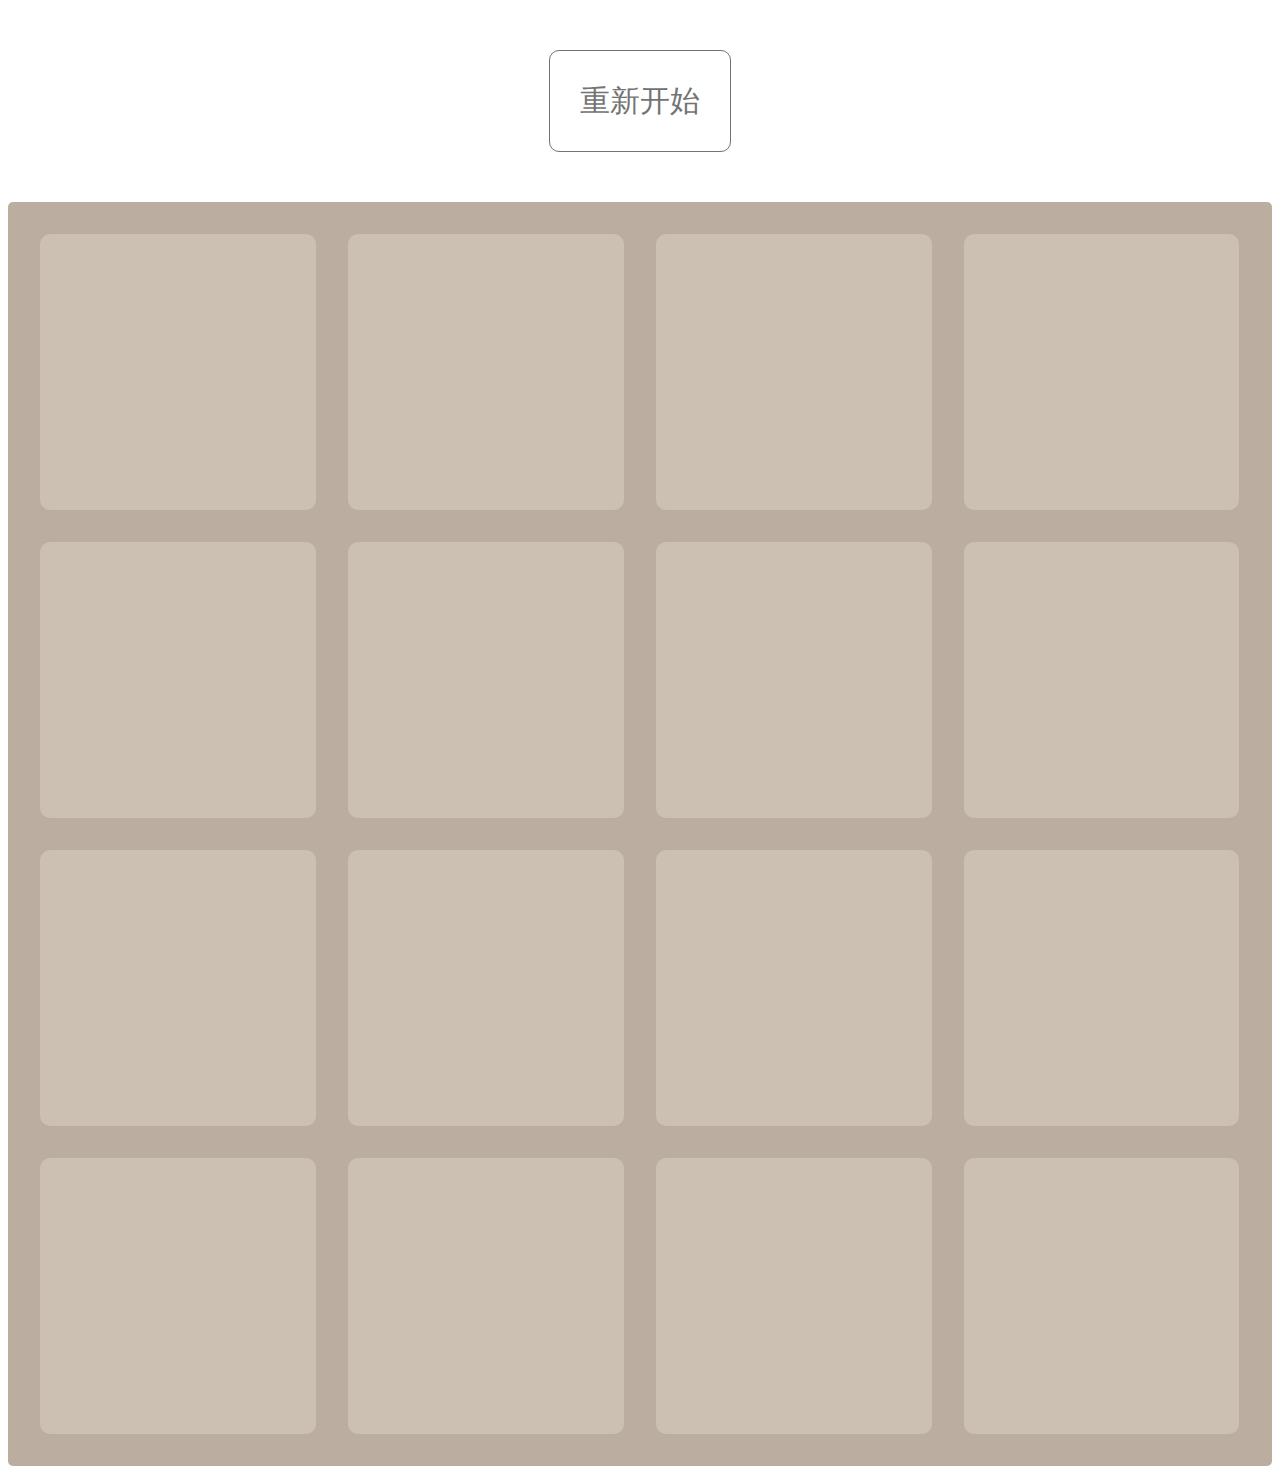
<file: index.html>
<!DOCTYPE html>
<html lang="en">
<head>
	<meta charset="UTF-8">
	<title>2048</title>
	<meta name="viewport" content="user-scalable=no">
	<script type="text/javascript" src="http://cdnjscn.b0.upaiyun.com/libs/jquery/2.1.1/jquery.min.js"></script>
	<style type="text/css">
		#click {
			display: block;
			width: 180px;
			margin: 50px auto;
			text-align: center;
			font-family: Helvetica, Tahoma, Arial, "Microsoft YaHei", "微软雅黑",SimSun, "宋体", sans-serif;
			font-size: 30px;
			line-height: 100px;
			border-radius: 10px;
			border:1px solid #737373;
			color:#737373;
		}

		.container {
			text-align: center;
			margin: 0 auto;
		}

		.play_area {
			text-align: left;
			margin: 0 auto ;
			width: 100%;
			padding-bottom: 100%;
			background-color: #bbada0;
			border-radius: 5px;
			-moz-user-select:none;/*火狐*/
			-webkit-user-select:none;/*webkit浏览器*/
			-ms-user-select:none;/*IE10*/
			-khtml-user-select:none;/*早期浏览器*/
			user-select:none;
			cursor: default;
			overflow: hidden;
			position: relative;
		}
		.row0,.row1,.row2,.row3 {
			margin-top: 2.56%;
			width: 97.435%;
			position: absolute;
		}
		.row1{
			top:24.359%;
		}
		.row2{
			top:48.71%;
		}
		.row3{
			top:73.077%;
		}
		.grid {
			display: inline-block;
			position: relative;
			width: 22.368%;
			padding-bottom: 22.368%;
			background-color: #ccc0b3;
			border-radius: 10px;
			margin-left: 2.631%;
		}

		.card {
			display: inline-block;
			border-radius: 10px;
			text-align: center;
			font-size: 32px;
			font-family: Helvetica, Tahoma, Arial, "Microsoft YaHei", "微软雅黑",SimSun, "宋体", sans-serif;
			font-weight: bold;
			line-height: 85px;
			color: #828282;
			z-index: 2;
			width: 100px;
			height: 100px;
			-webkit-transition: 0.15s;
			-moz-transition: 0.15s;
			-o-transition: 0.15s;
			-ms-transition: 0.15s;
			transition: 0.15s;
			position: absolute;
		}

		.cardInside {
			width: 100px;
			height: 100px;
			background-color: #eee4da;
			border-radius: 10px;
		}

		.appear {
			-webkit-animation:appear 0.15s;
			-moz-animation:appear 0.15s;
			-o-animation:appear 0.15s;
			-ms-animation:appear 0.15s;
			animation:appear 0.15s;
		}
		@-webkit-keyframes appear {
			0% {-webkit-transform: scale(0) ;}
			100% {-webkit-transform: scale(1) ;}
		}
		@-moz-keyframes appear {
			0% {-moz-transform: scale(0) ;}
			100% {-moz-transform: scale(1) ;}
		}
		@-o-keyframes appear {
			0% {-o-transform: scale(0) ;}
			100% {-o-transform: scale(1) ;}
		}
		@-ms-keyframes appear {
			/*IE下如果设置为0，会闪烁一下*/
			0% {-ms-transform: scale(0.01) ;}
			100% {-ms-transform: scale(1) ;}
		}
		@keyframes appear {
			/*IE下如果设置为0，会闪烁一下*/
			0% {transform: scale(0.01) ;}
			100% {transform: scale(1) ;}
		}

		.pop {
			-webkit-animation:pop 0.3s;
			-moz-animation:pop 0.3s;
			-o-animation:pop 0.3s;
			-ms-animation:pop 0.3s;
			animation:pop 0.3s;
		}
		@-webkit-keyframes pop {
			0% {-webkit-transform: scale(1) ;}
			50% {-webkit-transform: scale(1);}
			75% {-webkit-transform: scale(1.2);}
			100% {-webkit-transform: scale(1) ;}
		}
		@-moz-keyframes pop {
			0% {-moz-transform: scale(1) ;}
			50% {-moz-transform: scale(1);}
			75% {-moz-transform: scale(1.2);}
			100% {-moz-transform: scale(1) ;}
		}
		@-o-keyframes pop {
			0% {-o-transform: scale(1) ;}
			50% {-o-transform: scale(1);}
			75% {-o-transform: scale(1.2);}
			100% {-o-transform: scale(1) ;}
		}
		@-ms-keyframes pop {
			0% {-ms-transform: scale(1) ;}
			50% {-ms-transform: scale(1);}
			75% {-ms-transform: scale(1.2);}
			100% {-ms-transform: scale(1) ;}
		}
		@keyframes pop {
			0% {transform: scale(1) ;}
			50% {transform: scale(1);}
			75% {transform: scale(1.2);}
			100% {transform: scale(1) ;}
		}

		.hid {
			display: none;
		}

		.card_container {
			position: absolute;
		}
	</style>
</head>
<body>
<!--<img id="test" src="" alt="" style='border:1px solid black' />-->
<canvas id="canvas" width="300" height="300" class="hid" style="border:1px solid black"></canvas>
	<div class="container">
		<p id="click">重新开始</p>
		<div class="play_area">
			<div class="row row0">
				<div class="grid"></div><div class="grid"></div><div class="grid"></div><div class="grid"></div>
			</div>
			<div class="row row1">
				<div class="grid"></div><div class="grid"></div><div class="grid"></div><div class="grid"></div>
			</div>
			<div class="row row2">
				<div class="grid"></div><div class="grid"></div><div class="grid"></div><div class="grid"></div>
			</div>
			<div class="row row3">
				<div class="grid"></div><div class="grid"></div><div class="grid"></div><div class="grid"></div>
			</div>
			<div class="card_container"></div>
		</div>
	</div>

	<script type="text/javascript">
		// $(function () {

        //浏览器检测
        {
            var client = function(){

                //rendering engines
                var engine = {
                    ie: 0,
                    gecko: 0,
                    webkit: 0,
                    khtml: 0,
                    opera: 0,

                    //complete version
                    ver: null
                };

                //browsers
                var browser = {

                    //browsers
                    ie: 0,
                    firefox: 0,
                    safari: 0,
                    konq: 0,
                    opera: 0,
                    chrome: 0,

                    //specific version
                    ver: null
                };


                //platform/device/OS
                var system = {
                    win: false,
                    mac: false,
                    x11: false,

                    //mobile devices
                    iphone: false,
                    ipod: false,
                    ipad: false,
                    ios: false,
                    android: false,
                    nokiaN: false,
                    winMobile: false,

                    //game systems
                    wii: false,
                    ps: false
                };

                //detect rendering engines/browsers
                var ua = navigator.userAgent;
                if (window.opera){
                    engine.ver = browser.ver = window.opera.version();
                    engine.opera = browser.opera = parseFloat(engine.ver);
                } else if (/AppleWebKit\/(\S+)/.test(ua)){
                    engine.ver = RegExp["$1"];
                    engine.webkit = parseFloat(engine.ver);

                    //figure out if it's Chrome or Safari
                    if (/Chrome\/(\S+)/.test(ua)){
                        browser.ver = RegExp["$1"];
                        browser.chrome = parseFloat(browser.ver);
                    } else if (/Version\/(\S+)/.test(ua)){
                        browser.ver = RegExp["$1"];
                        browser.safari = parseFloat(browser.ver);
                    } else {
                        //approximate version
                        var safariVersion = 1;
                        if (engine.webkit < 100){
                            safariVersion = 1;
                        } else if (engine.webkit < 312){
                            safariVersion = 1.2;
                        } else if (engine.webkit < 412){
                            safariVersion = 1.3;
                        } else {
                            safariVersion = 2;
                        }

                        browser.safari = browser.ver = safariVersion;
                    }
                } else if (/KHTML\/(\S+)/.test(ua) || /Konqueror\/([^;]+)/.test(ua)){
                    engine.ver = browser.ver = RegExp["$1"];
                    engine.khtml = browser.konq = parseFloat(engine.ver);
                } else if (/rv:([^\)]+)\) Gecko\/\d{8}/.test(ua)){
                    engine.ver = RegExp["$1"];
                    engine.gecko = parseFloat(engine.ver);

                    //determine if it's Firefox
                    if (/Firefox\/(\S+)/.test(ua)){
                        browser.ver = RegExp["$1"];
                        browser.firefox = parseFloat(browser.ver);
                    }
                } else if (/MSIE ([^;]+)/.test(ua)){
                    engine.ver = browser.ver = RegExp["$1"];
                    engine.ie = browser.ie = parseFloat(engine.ver);
                }

                //detect browsers
                browser.ie = engine.ie;
                browser.opera = engine.opera;


                //detect platform
                var p = navigator.platform;
                system.win = p.indexOf("Win") == 0;
                system.mac = p.indexOf("Mac") == 0;
                system.x11 = (p == "X11") || (p.indexOf("Linux") == 0);

                //detect windows operating systems
                if (system.win){
                    if (/Win(?:dows )?([^do]{2})\s?(\d+\.\d+)?/.test(ua)){
                        if (RegExp["$1"] == "NT"){
                            switch(RegExp["$2"]){
                                case "5.0":
                                    system.win = "2000";
                                    break;
                                case "5.1":
                                    system.win = "XP";
                                    break;
                                case "6.0":
                                    system.win = "Vista";
                                    break;
                                case "6.1":
                                    system.win = "7";
                                    break;
                                default:
                                    system.win = "NT";
                                    break;
                            }
                        } else if (RegExp["$1"] == "9x"){
                            system.win = "ME";
                        } else {
                            system.win = RegExp["$1"];
                        }
                    }
                }

                //mobile devices
                system.iphone = ua.indexOf("iPhone") > -1;
                system.ipod = ua.indexOf("iPod") > -1;
                system.ipad = ua.indexOf("iPad") > -1;
                system.nokiaN = ua.indexOf("NokiaN") > -1;

                //windows mobile
                if (system.win == "CE"){
                    system.winMobile = system.win;
                } else if (system.win == "Ph"){
                    if(/Windows Phone OS (\d+.\d+)/.test(ua)){;
                        system.win = "Phone";
                        system.winMobile = parseFloat(RegExp["$1"]);
                    }
                }


                //determine iOS version
                if (system.mac && ua.indexOf("Mobile") > -1){
                    if (/CPU (?:iPhone )?OS (\d+_\d+)/.test(ua)){
                        system.ios = parseFloat(RegExp.$1.replace("_", "."));
                    } else {
                        system.ios = 2;  //can't really detect - so guess
                    }
                }

                //determine Android version
                if (/Android (\d+\.\d+)/.test(ua)){
                    system.android = parseFloat(RegExp.$1);
                }

                //gaming systems
                system.wii = ua.indexOf("Wii") > -1;
                system.ps = /playstation/i.test(ua);

                //return it
                return {
                    engine:     engine,
                    browser:    browser,
                    system:     system
                };

            }();

        }
            //利用canvas实时创建数字卡片

        (function(){
            var numbers=["2","4","8","16","32","64","128","256","512","1024","2048"];
            var bgc=["#eee4da","#ede0c8","#f2b179","#f59563","#f67c5f","#f65e3b","#edcf72","#edcc61","#edc850","#edc53f","#edc22e"];
            var numberLength=[];
            var numberHeight=[];
            var canvas=document.getElementById("canvas");
            var context=canvas.getContext("2d");
            var style = document.createElement("style");
            var imageUrl;
            var imageData;
            var count;
            var isStart;
            var startY;
            style.appendChild(document.createTextNode(""));
            context.font="bold 180px Arial";
            context.fillStyle="#776e65";
            for(var i= 0,length=numbers.length;i<length;i++){
                if(i==2){
                    context.fillStyle="#f9f6f2";
                }
                if(i==6){
                    context.font="bold 140px Arial"
                }
                if(i==9){
                    context.font="bold 100px Arial"
                }
                //第一步获取数字宽度，从左到右扫描每一列，如果全为白色，则计数+1
                context.textBaseline="top";
                context.fillText(numbers[i],0,0);
                imageData = context.getImageData(0,0,300,300);
                for(var x=298;x>=0;x--){
                    for(var y=0;y<300;y++){
                        if(imageData.data[(y*300+x)*4+3]!=0){
                            numberLength.push(x);
                            x=0;
                            break;
                        }
                    }
                }
                context.clearRect(0,0,300,300);
                context.textBaseline="middle";
                if(client.engine.gecko!=0){
                    context.translate(0,12);
                }
                context.fillText(numbers[i],150 -0.5*numberLength[i],150);
                if(client.engine.gecko!=0){
                    context.translate(0,-12);
                }
                imageUrl=canvas.toDataURL("image/png");
                style.innerHTML+='.num'+numbers[i]+' {background-color: '+bgc[i]+';background-image: url('+imageUrl+');background-size:contain;}';
                context.clearRect(0,0,300,300);
            }
            document.head.appendChild(style);
        })();

			//非手机竖屏时设置宽度
			if(window.screen.availWidth>=window.screen.availHeight){
				var containerWidth = window.screen.availHeight*0.65;
				$(".container").css('width', containerWidth+"px");
			}


			//用到的常量
			var cardSize = $(".grid:eq(0)").width();
			var margin = Number($(".grid:eq(0)").css("margin-left").split('p')[0]);
			var outterCardSize = cardSize+margin;
			var disappearTime = 150;
			var moveTime = 150;
			var $card_container = $(".card_container");



			//宽度自适应，修改样式表
			var ocssRules = document.styleSheets[0].cssRules||document.styleSheets[0].rules;
			//本地测试时，上一条语句可以正常读取样式表，但上传至服务器后，在某些浏览器下，会加载一个样式表（似乎用于去广告），导致读取到的是另外一个样式表，此时需要改下标为1
			if(ocssRules.length<=1){
				ocssRules = document.styleSheets[1].cssRules||document.styleSheets[1].rules;
			}
			//loading
//			ocssRules[0].style.fontSize=cardSize*0.217+"px";
			//click bottom
			ocssRules[0].style.width=cardSize*1.38+"px";
			ocssRules[0].style.margin=cardSize*0.1+"px auto";
			ocssRules[0].style.fontSize=cardSize*0.217+"px";
			ocssRules[0].style.lineHeight=cardSize*0.72+"px";
			ocssRules[0].style.borderRadius=cardSize*0.072+"px";
			//card
			ocssRules[8].style.width=cardSize+"px";
			ocssRules[8].style.height=cardSize+"px";
			//cardInside
			ocssRules[9].style.width=cardSize+"px";
			ocssRules[9].style.height=cardSize+"px";
			//.position-x-x类确定
			var style = document.createElement("style");
			style.appendChild(document.createTextNode(""));
			document.head.appendChild(style);
			for(var y=0;y<4;y++){
				for(var x=0;x<4;x++){
					var sizeX = margin+outterCardSize*x;
					var sizeY = margin+outterCardSize*y;
					style.innerHTML+=".position-"+x+"-"+y+"{-webkit-transform:translate("+sizeX+"px,"+sizeY+"px);-moz-transform:translate("+sizeX+"px,"+sizeY+"px);-o-transform:translate("+sizeX+"px,"+sizeY+"px);-ms-transform:translate("+sizeX+"px,"+sizeY+"px);transform:translate("+sizeX+"px,"+sizeY+"px);}\n";
				}
			}

			// 路径对象，表示卡片移动前后的位置，如(true,3,2,1)表示将1和2的卡片移动并合并到3，若iSrc2为-1，则表示只移动一个卡片
			function Path (bMerge, iDst, iSrc1, iSrc2) {
				this.bMerge=bMerge;
				this.iDst=iDst;
				this.iSrc1=iSrc1;
				this.iSrc2=iSrc2;
			}



			//根据一行（列）的四个数据，返回一个Path数组
			function getRightPath (y) {
				var path = new Array();
				for(var x=3;x>=0;x--){
					if (num[x][y]!=0) {
						if (x==3) {
							continue;
						}else{
							//求X处数字最右边的空格或相同的数字，保存到dst
							var dst=x;
							var bMerge=false;
							while(true){
								//最右边的空格
								if (dst+1<=3 && num[dst+1][y]==0) {
									dst++;
								}else{
									//是否有相同且不是在上次移动后合并而成的数字
									if (dst+1<=3 && num[x][y]==num[dst+1][y]) {
										var canMerge=true;
										for (var i = path.length - 1; i >= 0; i--) {
											if (path[i].iDst==dst+1 && path[i].bMerge==true) {
												canMerge=false;
												break;
											};
										};
										if (canMerge==true) {
											dst++;
											bMerge=true;
										};

									};
									break;
								}
							}
							//不能向右移动
							if(dst==x){
								continue;
							}
							//右边有相同的数字
							if (bMerge==true) {
								//判断右边数字是否是这一次移动后得到的
								var bMoved = false;
								var i = path.length - 1;
								for (; i >= 0; i--) {
									if(path[i].iDst==dst){
										bMoved=true;
										break;
									}
								};
								if(bMoved==true){
									//右边数字被移动过
									path[i].iSrc2=x;
									path[i].bMerge=true;
									num[dst][y]=num[dst][y]*2;
									num[x][y]=0;
								}else{
									//右边数字未移动过
									path.push(new Path(true,dst,x,-1));
									num[dst][y]=num[dst][y]*2;
									num[x][y]=0;
								}
							}else{
								//右边没有相同的数字
								path.push(new Path(false,dst,x,-1));
								num[dst][y]=num[x][y];
								num[x][y]=0;
							}
						}
					};
				}
				return path;
			}
			function getLeftPath (y) {
				var path = new Array();
				for(var x=0;x<=3;x++){
					if (num[x][y]!=0) {
						if (x==0) {
							continue;
						}else{
							//求X处数字最右边的空格或相同的数字，保存到dst
							var dst=x;
							var bMerge=false;
							while(true){
								//最左边的空格
								if (dst-1>=0 && num[dst-1][y]==0) {
									dst--;
								}else{
									//是否有相同且不是在上次移动后合并而成的数字
									if (dst-1>=0 && num[x][y]==num[dst-1][y]) {
										var canMerge=true;
										for (var i = path.length - 1; i >= 0; i--) {
											if (path[i].iDst==dst-1 && path[i].bMerge==true) {
												canMerge=false;
												break;
											};
										};
										if (canMerge==true) {
											dst--;
											bMerge=true;
										};

									};
									break;
								}
							}
							//不能向左移动
							if(dst==x){
								continue;
							}
							//左边有相同的数字
							if (bMerge==true) {
								//判断左边数字是否是这一次移动后得到的
								var bMoved = false;
								var i = path.length - 1;
								for (; i >= 0; i--) {
									if(path[i].iDst==dst){
										bMoved=true;
										break;
									}
								};
								if(bMoved==true){
									//左边数字被移动过
									path[i].iSrc2=x;
									path[i].bMerge=true;
									num[dst][y]=num[dst][y]*2;
									num[x][y]=0;
								}else{
									//左边数字未移动过
									path.push(new Path(true,dst,x,-1));
									num[dst][y]=num[dst][y]*2;
									num[x][y]=0;
								}
							}else{
								//左边没有相同的数字
								path.push(new Path(false,dst,x,-1));
								num[dst][y]=num[x][y];
								num[x][y]=0;
							}
						}
					};
				}
				return path;
			}
			function getUpPath (x) {
				var path = new Array();
				for(var y=0;y<=3;y++){
					if (num[x][y]!=0) {
						if (y==0) {
							continue;
						}else{
							//求y处数字最上边的空格或相同的数字，保存到dst
							var dst=y;
							var bMerge=false;
							while(true){
								//最上边的空格
								if (dst-1>=0 && num[x][dst-1]==0) {
									dst--;
								}else{
									//是否有相同且不是在上次移动后合并而成的数字
									if (dst-1>=0 && num[x][y]==num[x][dst-1]) {
										var canMerge=true;
										for (var i = path.length - 1; i >= 0; i--) {
											if (path[i].iDst==dst-1 && path[i].bMerge==true) {
												canMerge=false;
												break;
											};
										};
										if (canMerge==true) {
											dst--;
											bMerge=true;
										};
									};
									break;
								}
							}
							//不能向上移动
							if(dst==y){
								continue;
							}
							//上边有相同的数字
							if (bMerge==true) {
								//判断上边数字是否是这一次移动后得到的
								var bMoved = false;
								var i = path.length - 1;
								for (; i >= 0; i--) {
									if(path[i].iDst==dst){
										bMoved=true;
										break;
									}
								};
								if(bMoved==true){
									//上边数字被移动过
									path[i].iSrc2=y;
									path[i].bMerge=true;
									num[x][dst]=num[x][dst]*2;
									num[x][y]=0;
								}else{
									//上边数字未移动过
									path.push(new Path(true,dst,y,-1));
									num[x][dst]=num[x][dst]*2;
									num[x][y]=0;
								}
							}else{
								//上边没有相同的数字
								path.push(new Path(false,dst,y,-1));
								num[x][dst]=num[x][y];
								num[x][y]=0;
							}
						}
					};
				}
				return path;
			}
			function getDownPath (x) {
				var path = new Array();
				for(var y=3;y>=0;y--){
					if (num[x][y]!=0) {
						if (y==3) {
							continue;
						}else{
							//求y处数字最上边的空格或相同的数字，保存到dst
							var dst=y;
							var bMerge=false;
							while(true){
								//最下边的空格
								if (dst+1<=3 && num[x][dst+1]==0) {
									dst++;
								}else{
									//是否有相同且不是在下次移动后合并而成的数字
									if (dst+1<=3 && num[x][y]==num[x][dst+1]) {
										var canMerge=true;
										for (var i = path.length - 1; i >= 0; i--) {
											if (path[i].iDst==dst+1 && path[i].bMerge==true) {
												canMerge=false;
												break;
											};
										};
										if (canMerge==true) {
											dst++;
											bMerge=true;
										};
									};
									break;
								}
							}
							//不能向下移动
							if(dst==y){
								continue;
							}
							//下边有相同的数字
							if (bMerge==true) {
								//判断下边数字是否是这一次移动后得到的
								var bMoved = false;
								var i = path.length - 1;
								for (; i >= 0; i--) {
									if(path[i].iDst==dst){
										bMoved=true;
										break;
									}
								};
								if(bMoved==true){
									//下边数字被移动过
									path[i].iSrc2=y;
									path[i].bMerge=true;
									num[x][dst]=num[x][dst]*2;
									num[x][y]=0;
								}else{
									//下边数字未移动过
									path.push(new Path(true,dst,y,-1));
									num[x][dst]=num[x][dst]*2;
									num[x][y]=0;
								}
							}else{
								//下边没有相同的数字
								path.push(new Path(false,dst,y,-1));
								num[x][dst]=num[x][y];
								num[x][y]=0;
							}
						}
					};
				}
				return path;
			}

			//随机创建一个"2"或者"4",比例8:2
			function createCard() {
				var emptyGridIndex = new Array();
				for(var y=0;y<=3;y++){
					for(var x=0;x<=3;x++){
						if (num[x][y]==0) {
							emptyGridIndex.push(4*y+x);
						};
					}
				}
				var newCardIndex = emptyGridIndex[Math.floor(Math.random()*(emptyGridIndex.length))];
				var newCardIndexX = newCardIndex%4;
				var newCardIndexY = Math.floor(newCardIndex/4);
				if (Math.random()<0.8) {
					$card_container.append('<div class="card position-'+newCardIndexX+'-'+newCardIndexY+'"><div class="appear cardInside num2"></div></div>');
					num[newCardIndex%4][Math.floor(newCardIndex/4)]=2;
				}else{
					$card_container.append('<div class="card position-'+newCardIndexX+'-'+newCardIndexY+'"><div class="appear cardInside num4"></div></div>');
					num[newCardIndex%4][Math.floor(newCardIndex/4)]=4;
				}
				emptyGridIndex = null;
			}



			//重新开始游戏
			function restart () {
				if (!confirm("确定要重新开始吗?")) {
					return;
				};
				$(".card").remove();
				setTimeout(function () {
					$(".card").remove();
					for (var x = 0; x < 4; x++) {
											for(var y=0; y<4; y++){
												num[x][y]=0;
											}
										};
										for(var i=0;i<=(Math.floor(Math.random()*2));i++){
											createCard();
										}
				},disappearTime);
			}



			//4*4图初始化
			num = new Array();
			for (var x = 0; x < 4; x++) {
				num[x] = new Array();
				for(var y=0; y<4; y++){
					num[x][y]=0;
				}
			};



			//随机创建1~2个"2"或"4"
			for(var i=0;i<=(Math.floor(Math.random()*2));i++){
				createCard();
			}



			//监听按键
			$(document).keydown(function(event) {
				$(".remove").remove();

				//对卡片2删除appear类，防止对元素再次修改类属性时，重复应用appear动画
				$(".appear").removeClass('appear');
				//保证pop的元素在上层，不是pop的元素在下层
				$(".card").css('z-index', '2');
				//检测是否GAMEOVER
				var cardCount = 0;
				for (var x = 0; x < 4; x++) {
					for(var y=0; y<4; y++){
						if (num[x][y]!=0) {cardCount++};
					}
				};
				if (cardCount==16) {
					//row
					var gameOver=true;
					for(var y=0;y<=3;y++){
						for(var x=0;x<=2;x++){
							if(num[x][y]==num[x+1][y]){
								gameOver=false;
								break;
							}
						}
					}
					//col
					for(var x=0;x<=3;x++){
						for(var y=0;y<=2;y++){
							if(num[x][y]==num[x][y+1]){
								gameOver=false;
								break;
							}
						}
					}

					if(gameOver==true){
						alert("GameOver");
						restart();
					}
				};

				var allPath = new Array();
				if (event.keyCode==38) {//up
					for(var x=0;x<=3;x++){
						allPath.push(getUpPath(x));
					}
					for(var i=0;i<4;i++){
						for (var j = 0; j < allPath[i].length; j++) {//这里要特别注意，从哪里到哪里和循环递增还是递减是有关系的
							var iSrc1 = allPath[i][j].iSrc1;
							var iSrc2 = allPath[i][j].iSrc2;
							var iDst = allPath[i][j].iDst;
							var $card1 = $(".position-"+i+"-"+iSrc1);
							var $card2 = $(".position-"+i+"-"+iSrc2);
							var $cardDst = $(".position-"+i+"-"+iDst);
							var cardNum = $card1.children().attr('class').split("num")[1];
							if (allPath[i][j].bMerge==false && allPath[i][j].iSrc2==-1) {
								//处理单纯移动（不合并）的Path
								$card1.attr('class', "card position-"+i+"-"+iDst);
							}else if(allPath[i][j].iSrc2==-1){
								//处理单个移动合并的Path
								$card1.css('z-index', '3')
								.attr('class', "card position-"+i+"-"+iDst)
								.children()
								.addClass('pop')
								.removeClass('num'+cardNum)
								.addClass('num'+Number(cardNum*2));
								$cardDst.addClass('remove');
							}else{
								//处理两个移动的Path
								$card1.attr('class', "card position-"+i+"-"+iDst)
								.addClass('remove');
								$card2.css('z-index', '3')
								.attr('class', "card position-"+i+"-"+iDst)
								.children()
								.addClass('pop')
								.removeClass('num'+cardNum)
								.addClass('num'+Number(cardNum*2));
							}
							setTimeout(function () {
								$(".pop").removeClass("pop");
							},300);
						};
					}
				}
				else if(event.keyCode==40){//down
					for(var x=0;x<=3;x++){
						allPath.push(getDownPath(x));
					}
					for(var i=0;i<4;i++){
						for (var j = 0; j < allPath[i].length; j++) {//这里要特别注意，从哪里到哪里和循环递增还是递减是有关系的
							var iSrc1 = allPath[i][j].iSrc1;
							var iSrc2 = allPath[i][j].iSrc2;
							var iDst = allPath[i][j].iDst;
							var $card1 = $(".position-"+i+"-"+iSrc1);
							var $card2 = $(".position-"+i+"-"+iSrc2);
							var $cardDst = $(".position-"+i+"-"+iDst);
							var cardNum = $card1.children().attr('class').split("num")[1];
							var cardNum_2 = cardNum*2;
							if (allPath[i][j].bMerge==false && allPath[i][j].iSrc2==-1) {
								//处理单纯移动（不合并）的Path
								$card1.attr('class', "card position-"+i+"-"+iDst);
							}else if(allPath[i][j].iSrc2==-1){
								//处理单个移动合并的Path
								$card1.css('z-index', '3')
								.attr('class', "card position-"+i+"-"+iDst)
								.children()
								.addClass('pop')
								.removeClass('num'+cardNum)
								.addClass('num'+cardNum_2);
								$cardDst.addClass('remove');
							}else{
								//处理两个移动的Path
								$card1.attr('class', "card position-"+i+"-"+iDst)
								.addClass('remove');
								$card2.css('z-index', '3')
								.attr('class', "card position-"+i+"-"+iDst)
								.children()
								.addClass('pop')
								.removeClass('num'+cardNum)
								.addClass('num'+cardNum_2);
							}
							setTimeout(function () {
								$(".pop").removeClass("pop");
							},300);
						};
					}
				}
				else if(event.keyCode==37){//left
					for(var y=0;y<=3;y++){
						allPath.push(getLeftPath(y));
					}
					for(var i=0;i<4;i++){
						for (var j = 0; j < allPath[i].length; j++) {//这里要特别注意，从哪里到哪里和循环递增还是递减是有关系的
							var iSrc1 = allPath[i][j].iSrc1;
							var iSrc2 = allPath[i][j].iSrc2;
							var iDst = allPath[i][j].iDst;
							var $card1 = $(".position-"+iSrc1+"-"+i);
							var $card2 = $(".position-"+iSrc2+"-"+i);
							var $cardDst = $(".position-"+iDst+"-"+i);
							var cardNum = $card1.children().attr('class').split("num")[1];
							if (allPath[i][j].bMerge==false && allPath[i][j].iSrc2==-1) {
								//处理单纯移动（不合并）的Path
								$card1.attr('class', "card position-"+iDst+"-"+i);
							}else if(allPath[i][j].iSrc2==-1){
								//处理单个移动合并的Path
								$card1.css('z-index', '3')
								.attr('class', "card position-"+iDst+"-"+i)
								.children()
								.addClass('pop')
								.removeClass('num'+cardNum)
								.addClass('num'+Number(cardNum*2));
								$cardDst.addClass('remove');
							}else{
								//处理两个移动的Path
								$card1.attr('class', "card position-"+iDst+"-"+i)
								.addClass('remove');
								$card2.css('z-index', '3')
								.attr('class', "card position-"+iDst+"-"+i)
								.children()
								.addClass('pop')
								.removeClass('num'+cardNum)
								.addClass('num'+Number(cardNum*2));
							}
							setTimeout(function () {
								$(".pop").removeClass("pop");
							},300);
						};
					}
				}
				else if(event.keyCode==39){//right
					for(var y=0;y<=3;y++){
						allPath.push(getRightPath(y));
					}
					for(var i=0;i<4;i++){
						for (var j = 0; j < allPath[i].length; j++) {//这里要特别注意，从哪里到哪里和循环递增还是递减是有关系的
							var iSrc1 = allPath[i][j].iSrc1;
							var iSrc2 = allPath[i][j].iSrc2;
							var iDst = allPath[i][j].iDst;
							var $card1 = $(".position-"+iSrc1+"-"+i);
							var $card2 = $(".position-"+iSrc2+"-"+i);
							var $cardDst = $(".position-"+iDst+"-"+i);
							var cardNum = $card1.children().attr('class').split("num")[1];
							if (allPath[i][j].bMerge==false && allPath[i][j].iSrc2==-1) {
								//处理单纯移动（不合并）的Path
								$card1.attr('class', "card position-"+iDst+"-"+i);
							}else if(allPath[i][j].iSrc2==-1){
								//处理单个移动合并的Path
								$card1.css('z-index', '3')
								.attr('class', "card position-"+iDst+"-"+i)
								.children()
								.addClass('pop')
								.removeClass('num'+cardNum)
								.addClass('num'+Number(cardNum*2));
								$cardDst.addClass('remove');
							}else{
								//处理两个移动的Path
								$card1.attr('class', "card position-"+iDst+"-"+i)
								.addClass('remove');
								$card2.css('z-index', '3')
								.attr('class', "card position-"+iDst+"-"+i)
								.children()
								.addClass('pop')
								.removeClass('num'+cardNum)
								.addClass('num'+Number(cardNum*2));
							}
							setTimeout(function () {
								$(".pop").removeClass("pop");
							},300);
						};
					}
				}
				//创建新卡片
				for (var i = 0; i < allPath.length; i++) {
					if(allPath[i].length>0){
						createCard();
						break;
					}
				};
				// return false;//禁用方向键控制屏幕移动
			});


			$("#click").click(function(event) {
				restart();
			});





			//触屏操作
			var touchStart = {pageX:0,pageY:0};
			var touchEnd = {pageX:0,pageY:0};
			document.addEventListener("touchstart",function (event) {
				event.preventDefault();
				var touch = event.touches[0];
				touchStart.pageX = touch.clientX;
				touchStart.pageY = touch.clientY;
			},false);
			document.addEventListener("touchend",function (event) {
				event.preventDefault();
				var touch = event.changedTouches[0];
				touchEnd.pageX = touch.clientX;
				touchEnd.pageY = touch.clientY;
				if (touchStart.pageY-touchEnd.pageY>Math.abs(touchStart.pageX-touchEnd.pageX)) {
					var e = jQuery.Event("keydown");
					e.keyCode = 38;
					$(document).triggerHandler(e);
				}else if (touchEnd.pageY-touchStart.pageY>Math.abs(touchStart.pageX-touchEnd.pageX)) {
					var e = jQuery.Event("keydown");
					e.keyCode = 40;
					$(document).triggerHandler(e);
				}else if (touchStart.pageX-touchEnd.pageX>Math.abs(touchStart.pageY-touchEnd.pageY)) {
					var e = jQuery.Event("keydown");
					e.keyCode = 37;
					$(document).triggerHandler(e);
				}else if (touchEnd.pageX-touchStart.pageX>Math.abs(touchStart.pageY-touchEnd.pageY)) {
					var e = jQuery.Event("keydown");
					e.keyCode = 39;
					$(document).triggerHandler(e);
				}
			},false);
			$("#click").bind('touchend', function(event) {
				restart();
			});
		// })
	</script>
</body>
</html>
</file>
